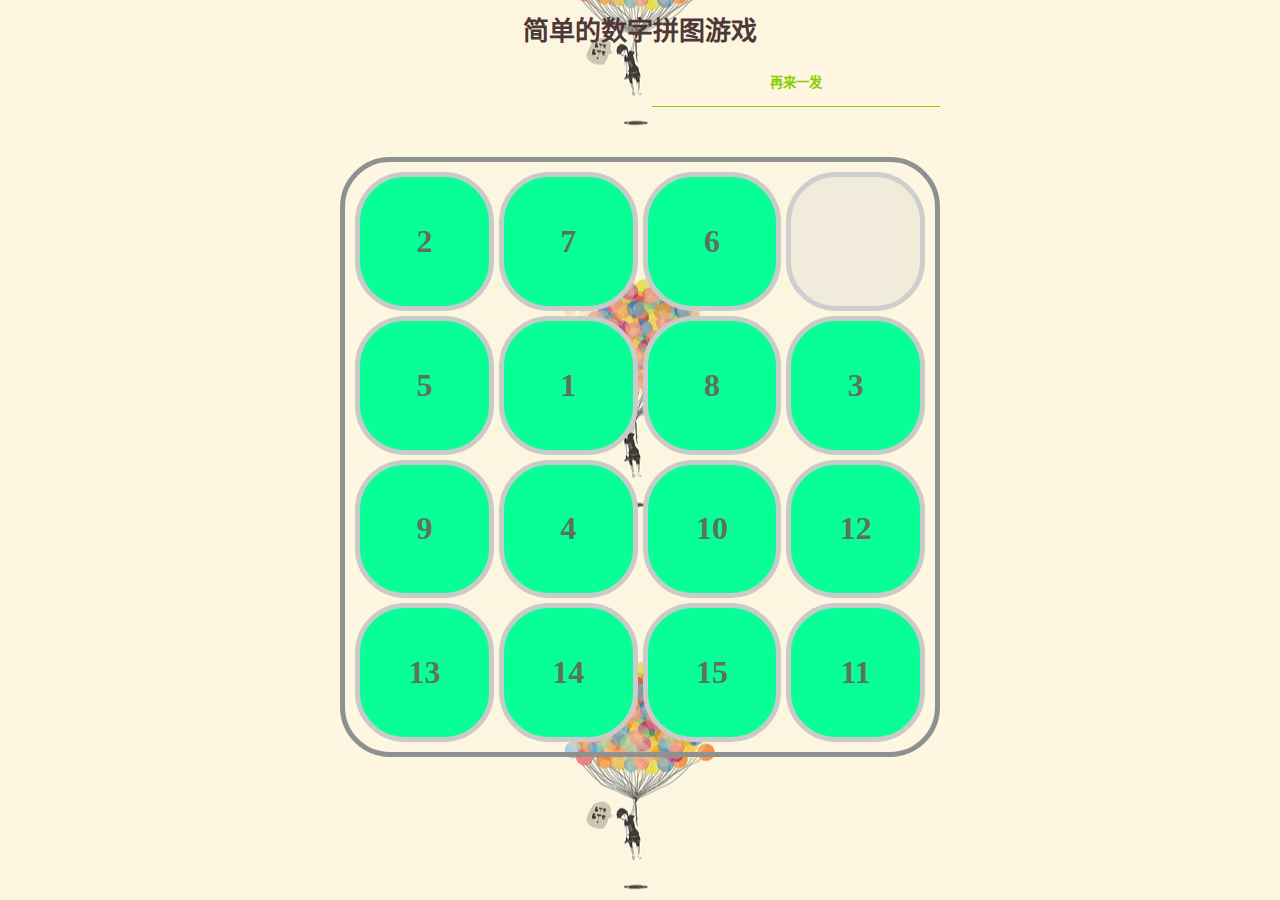
<file: data/web/01/index.html>
<!DOCTYPE html>
<html lang="zh-cn">

<head>
    <meta charset="UTF-8">
    <title>拼图游戏</title>
    <link rel="stylesheet" href="pingtu.css">
    <script src="pingtu.js"></script>
</head>

<body>
    <header>
        <h1>简单的数字拼图游戏</h1>
        <span id="msg"></span>
        <input type="button" id="tryBtn" value="再来一发">
    </header>
    <article>
        <table>
            <tr>
                <td><span></span>
                </td>
                <td><span></span>
                </td>
                <td><span></span>
                </td>
                <td><span></span>
                </td>
            </tr>
            <tr>
                <td><span></span>
                </td>
                <td><span></span>
                </td>
                <td><span></span>
                </td>
                <td><span></span>
                </td>
            </tr>
            <tr>
                <td><span></span>
                </td>
                <td><span></span>
                </td>
                <td><span></span>
                </td>
                <td><span></span>
                </td>
            </tr>
            <tr>
                <td><span></span>
                </td>
                <td><span></span>
                </td>
                <td><span></span>
                </td>
                <td ><span></span>
                </td>
            </tr>
        </table>
    </article>
</body>

</html>
</file>
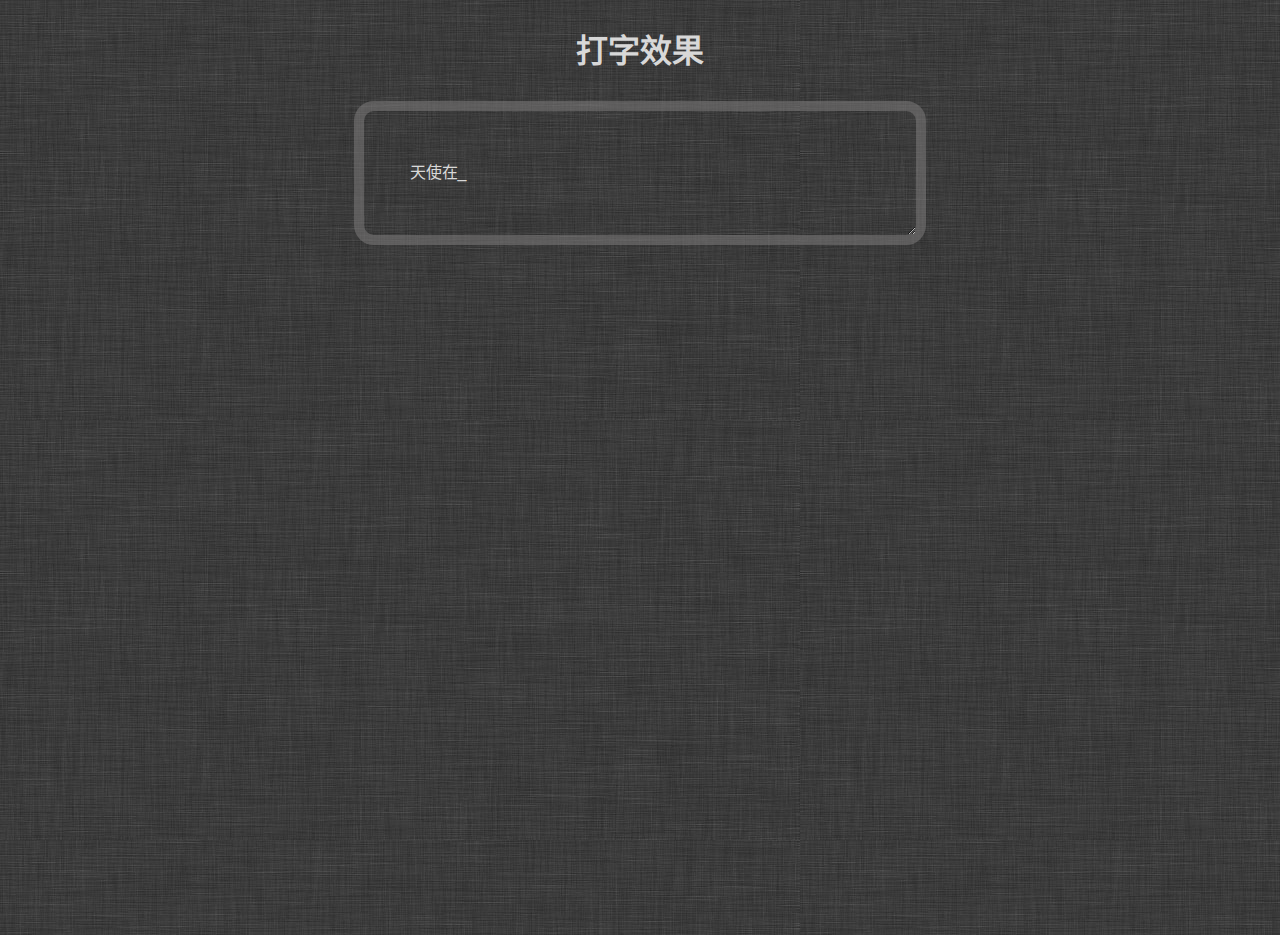
<file: data/web/00/writer.html>
<!DOCTYPE html>
<html lang="zh-cn">

<head>
    <meta charset="UTF-8">
    <title>打字效果</title>
    <script src="xmlHttpObj.js"></script>
</head>
<style>
    * {
        padding: 0;
        margin: 0;
    }
    html {
        width: 100%;
        height: 100%;
    }
    body {
        width: 90%;
        height: 100%;
        margin: 0 auto;
        font-family: "YouYuan", "Lucida Grande", Lucida Sans Unicode, Hiragino Sans GB, WenQuanYi Micro Hei, Verdana, Aril, sans-serif;
        line-height: 2em;
        background: url(./29.jpg);
        color: #d8d8d8;
    }
    h1 {
        display: block;
        text-align: center;
        margin: 3% auto;
    }
    #wrapper {
        /*        text-align: center;*/
        width: 40%;
        border: 10px solid rgba(129, 127, 127, 0.5);
        border-radius: 20px;
        margin: 3% auto;
        padding: 4%;
        /*        text-indent: 2em;*/
        color: #d8d8d8;
        /*保持文档原有的换行格式等*/
        white-space: pre;
        resize: both;
        /*配hidden使用*/
        overflow: hidden;
    }
    textarea {
        width: 30%;
        resize: both;
    }
</style>

<body>
    <header>
        <h1>打字效果</h1>
    </header>
    <div id="wrapper">
    </div>
    <!--    <textarea name="" id="" cols="30" rows="10"></textarea>-->
</body>
<script>
    (function () {
        var wrapper = document.getElementById('wrapper');
        var text, i = 0,
            len, time, setTime;
        var j = 0;
        var randomTime;
        getHtml();

        function getHtml() {
            var url = "jimi.txt";
            xmlHttpObj = getXmlHttp();
            if (!xmlHttpObj) {
                return;
            } else {
                //        alert("zai zhe ne");
                xmlHttpObj.open('GET', url, true);
                xmlHttpObj.onreadystatechange = resultHtml;
                xmlHttpObj.send(null);
            }
        }

        function resultHtml() {
            if (xmlHttpObj.readyState == 4 && xmlHttpObj.status == 200) {
                var htmldiv = document.getElementById("body");
                text = xmlHttpObj.responseText;
                //                text=decodeURI(encodeURI(text).replace(/%0A/g,"<br>"));
                len = text.length;
                time = 80;
                readText();
                //                writeWait();
            }

        }

        function readText() {
            randomTime = Math.floor(Math.random() * 300) + 50;
            wrapper.innerHTML = text.slice(0, i++) + "_";
            if (i > 100) i = 0;
            setTime = setTimeout(readText, randomTime);

        }

        function writeWait() {
            if (j++ % 2 == 0) {
                wrapper.innerHTML = text.slice(0, i) + "_";
            } else {
                wrapper.innerHTML = text.slice(0, i) + " ";
            }
            setTimeout(writeWait, 500);
        }

        function getXmlHttp() {
            var xmlhttp = null;
            if (window.XMLHttpRequest) {
                xmlhttp = new XMLHttpRequest();
            } else {
                try {
                    xmlhttp = new ActiveXObject("Msxml2.XMLHTTP");
                } catch (e) {
                    try {
                        xml = new ActiveXObject("Microsoft.XMLHTTP");
                    } catch (e) {
                        return xmlhttp;
                    }
                }
            }
            return xmlhttp;
        }
    })();
</script>

</html>
</file>
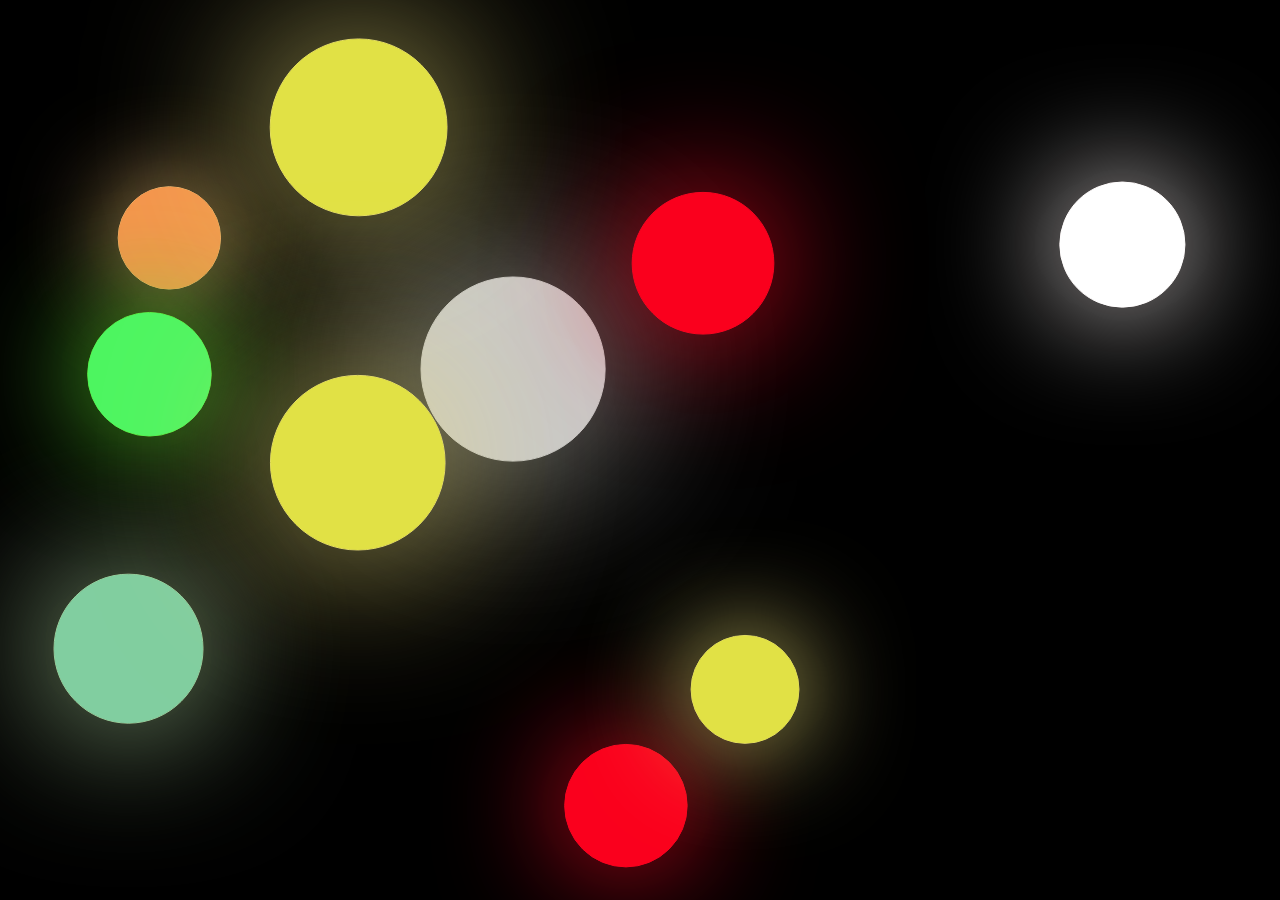
<file: data/web/02/manball.html>
<!doctype html>
<html>

<head>
    <meta charset="utf-8">
    <title>Multi Billiard 2</title>
    <style>
        * {
            padding: 0;
            margin: 0;
        }
        html {
            width: 100%;
            height: 100%;
        }
        body {
            width: 100%;
            height: 100%;
            line-height: 2em;
            font-family: YouYuan;
            font-size: 14px;
        }
        canvas {
            display: block;
        }
    </style>
</head>

<body>
    <header>
    </header>
    <canvas id="canvas" width="800" height="600"></canvas>
    <script src="util/jquery-2.1.1.min.js"></script>
    <script src="util/utils.js"></script>
    <script src="ball.js"></script>
    <script>
        $(document).ready(function () {
            var canvas = $('#canvas'),
                winW = $(window).width(),
                winH = $(window).height(),
                context = canvas.get(0).getContext('2d'),
                balls = [],
                numBalls = 10,
                bounce = -1.0;
            canvas.attr({
                "width": winW,
                "height": winH
            }).css({
                backgroundColor: "#000"
            });
            var colorList = [
            ["rgb(225,225,69)", "rgb(230,218,120)"],
            ["rgb(245,148,77)", "rgb(239,190,121)"],
            ["rgb(78,180,203)", "rgb(143,193,190)"],
            ["rgb(129,206,160)", "rgb(171,210,157)"],
             ["rgb(77, 245, 97)", "rgb(97, 226, 51)"],
            ["rgb(235,133,183)", "rgb(236,159,177)"],
            ["rgb(250, 0, 29)", "rgb(247, 10, 37)"],
            ["rgb(201, 201, 201)", "rgb(195, 195, 195)"],
            ["rgb(255, 255, 255)", "rgb(255, 248, 248)"]
                        ],
                clen = colorList.length;



            for (var radius, ball, i = 0; i < numBalls; i++) {
                var color = colorList[Math.floor(Math.random() * clen)];
                radius = Math.random() * 50 + 50;
                ball = new Ball(radius, color[0], color[1]);
                ball.mass = radius;
                ball.x = Math.random() * winW;
                ball.y = Math.random() * winH;
                ball.vx = Math.random() * 10 - 5;
                ball.vy = Math.random() * 10 - 5;
                balls.push(ball);
            }

            function rotate(x, y, sin, cos, reverse) {
                return {
                    x: (reverse) ? (x * cos + y * sin) : (x * cos - y * sin),
                    y: (reverse) ? (y * cos - x * sin) : (y * cos + x * sin)
                };
            }

            function checkCollision(ball0, ball1) {
                var dx = ball1.x - ball0.x,
                    dy = ball1.y - ball0.y,
                    dist = Math.sqrt(dx * dx + dy * dy);
                //collision handling code here
                if (dist < ball0.radius + ball1.radius) {
                    //calculate angle, sine, and cosine
                    var angle = Math.atan2(dy, dx),
                        sin = Math.sin(angle),
                        cos = Math.cos(angle),
                        //rotate ball0's position
                        pos0 = {
                            x: 0,
                            y: 0
                        }, //point
                        //rotate ball1's position
                        pos1 = rotate(dx, dy, sin, cos, true),
                        //rotate ball0's velocity
                        vel0 = rotate(ball0.vx, ball0.vy, sin, cos, true),
                        //rotate ball1's velocity
                        vel1 = rotate(ball1.vx, ball1.vy, sin, cos, true),
                        //collision reaction
                        vxTotal = vel0.x - vel1.x;
                    vel0.x = ((ball0.mass - ball1.mass) * vel0.x + 2 * ball1.mass * vel1.x) /
                        (ball0.mass + ball1.mass);
                    vel1.x = vxTotal + vel0.x;
                    //消除碰撞细节的影响
                    var absV = Math.abs(vel0.x) + Math.abs(vel1.x),
                        overlap = (ball0.radius + ball1.radius) - Math.abs(pos0.x - pos1.x);
                    pos0.x += vel0.x / absV * overlap;
                    pos1.x += vel1.x / absV * overlap;
                    //rotate positions back
                    var pos0F = rotate(pos0.x, pos0.y, sin, cos, false),
                        pos1F = rotate(pos1.x, pos1.y, sin, cos, false);
                    //adjust positions to actual screen positions
                    ball1.x = ball0.x + pos1F.x;
                    ball1.y = ball0.y + pos1F.y;
                    ball0.x = ball0.x + pos0F.x;
                    ball0.y = ball0.y + pos0F.y;
                    //rotate velocities back
                    var vel0F = rotate(vel0.x, vel0.y, sin, cos, false),
                        vel1F = rotate(vel1.x, vel1.y, sin, cos, false);
                    ball0.vx = vel0F.x;
                    ball0.vy = vel0F.y;
                    ball1.vx = vel1F.x;
                    ball1.vy = vel1F.y;
//                    changeColor(ball0);
//                    changeColor(ball1);
                }
            }
            function changeColor(ball){
                var color = colorList[Math.floor(Math.random() * clen)];
                    ball.color=color[0];
                    ball.shadowColor=ball.bordercolor=color0[1];
            }
            function checkWalls(ball) {
                if (ball.x + ball.radius > winW) {
                    ball.x = winW - ball.radius;
                    ball.vx *= bounce;
                } else if (ball.x - ball.radius < 0) {
                    ball.x = ball.radius;
                    ball.vx *= bounce;
                }
                if (ball.y + ball.radius > winH) {
                    ball.y = winH - ball.radius;
                    ball.vy *= bounce;
                } else if (ball.y - ball.radius < 0) {
                    ball.y = ball.radius;
                    ball.vy *= bounce;
                }
            }

            function move(ball) {
                ball.x += ball.vx;
                ball.y += ball.vy;
                checkWalls(ball);
            }

            function draw(ball) {
                ball.draw(context);
            }

            (function drawFrame() {
                window.requestAnimationFrame(drawFrame, canvas);
                context.clearRect(0, 0, winW, winH);

                balls.forEach(move);
                for (var ballA, i = 0, len = numBalls - 1; i < len; i++) {
                    ballA = balls[i];
                    for (var ballB, j = i + 1; j < numBalls; j++) {
                        ballB = balls[j];
                        checkCollision(ballA, ballB);
                    }
                }
                balls.forEach(draw);
            }());
        });
    </script>
</body>

</html>
</file>
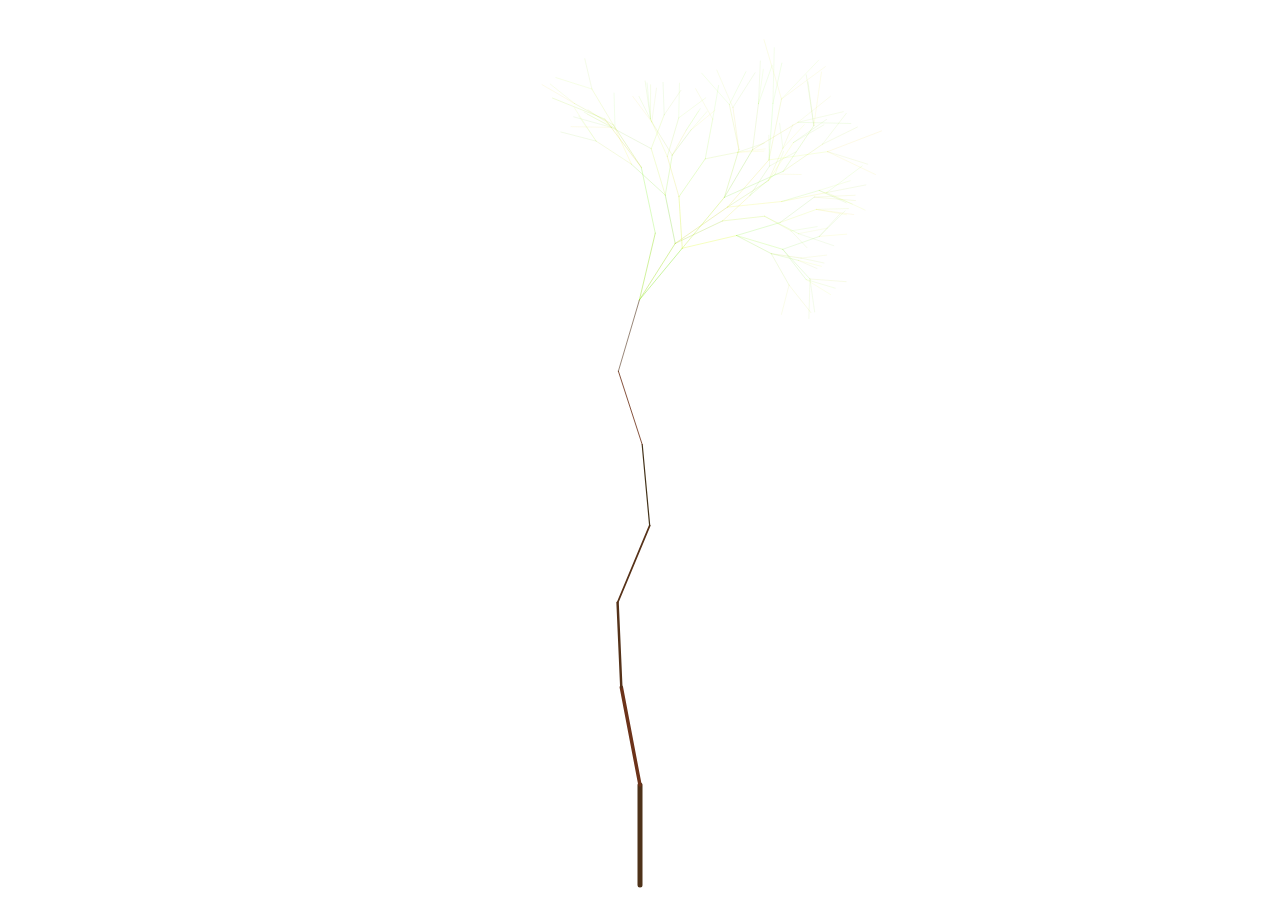
<file: data/web/03/drawTree.html>
<!DOCTYPE html>
<html lang="en">

<head>
    <meta charset="UTF-8">
    <title>new Tree</title>
</head>
<style>
    * {
        padding: 0;
        margin: 0;
    }
    html {
        width: 100%;
        height: 100%;
    }
    body {
        width: 100%;
        height: 100%;
        line-height: 2em;
    }
    canvas {
        /*        color: rgb(187, 247, 46);*/
        display: block;
    }
</style>

<body>
    <canvas id="mycanvas" width="1000" height="600"></canvas>
    <script src="script/jquery-2.1.1.min.js"></script>
</body>
<script>
    $(document).ready(function () {
        var winWidth = $(window).get(0).innerWidth,
            winHeight = $(window).get(0).innerHeight;
        var canvas = $("#mycanvas"),
            context = canvas.get(0).getContext('2d');
        canvas.attr({
            "width": winWidth,
            "height": winHeight
        }).css({
            backgroundColor: "#fff"
        });
        var drawTree = function (ctx, node) {
            ctx.shadowColor = node.shadwColor;
            ctx.strokeStyle = node.shadwColor;
            ctx.shadowBlur = node.shadwBlur;
            ctx.beginPath();
            ctx.moveTo(node.startx, node.starty);
            ctx.lineCap = "round";
            ctx.lineWidth = node.branchWidth;
            ctx.lineTo(node.endx, node.endy);
            ctx.stroke();

        };
        var nodes = [];
        var sin = Math.sin,
            cos = Math.cos,
            rand = Math.random,
            maxAngle = Math.PI / 2,
            maxBranch = 3;
        /*预计算减轻浏览器负担*/
        var proNode = function (startx, starty, length, angle, depth, branchWidth) {
            if (!depth) {
                return;
            }
            var node = {},
                endx = startx + length * cos(angle),
                endy = starty + length * sin(angle);

            node.startx = startx;
            node.starty = starty;
            node.endx = endx;
            node.endy = endy;
            node.branchWidth = branchWidth;
            if (depth <= 5) {
                node.shadwColor = "rgb(" + (((rand() * 125) + 115) >> 0) + "," + (((rand() * 55) + 200) >> 0) + "," + (((rand() * 50) + 0) >> 0) + ")";
                node.shadowBlur = 100;

            } else {
                node.shadwColor = "rgb(" + (((rand() * 64) + 64) >> 0) + ",50,25)";
                node.shadowBlur = 30;
            }
            nodes.push(node);
            var newDepth = depth - 1,
                newAngle,
                newLength,
                subBranches = (rand() * (maxBranch - 1)) + 1;
            branchWidth *= 0.7;
            for (var i = 0; i < subBranches; i++) {
                newAngle = angle + rand() * maxAngle - maxAngle * 0.5;
                newLength = length * (0.7 + rand() * 0.3);
                proNode(endx, endy, newLength, newAngle, newDepth, branchWidth);
            }
        }
        proNode((winWidth / 2) >> 0, (winHeight - 15) >> 0, 100, -Math.PI / 2, 12, 5);
        var len = nodes.length,h=0;
        var indraw=function(){
            drawTree(context, nodes[h++]);
            setTimeout(indraw,1);
        };
        indraw();
    });
</script>

</html>
</file>
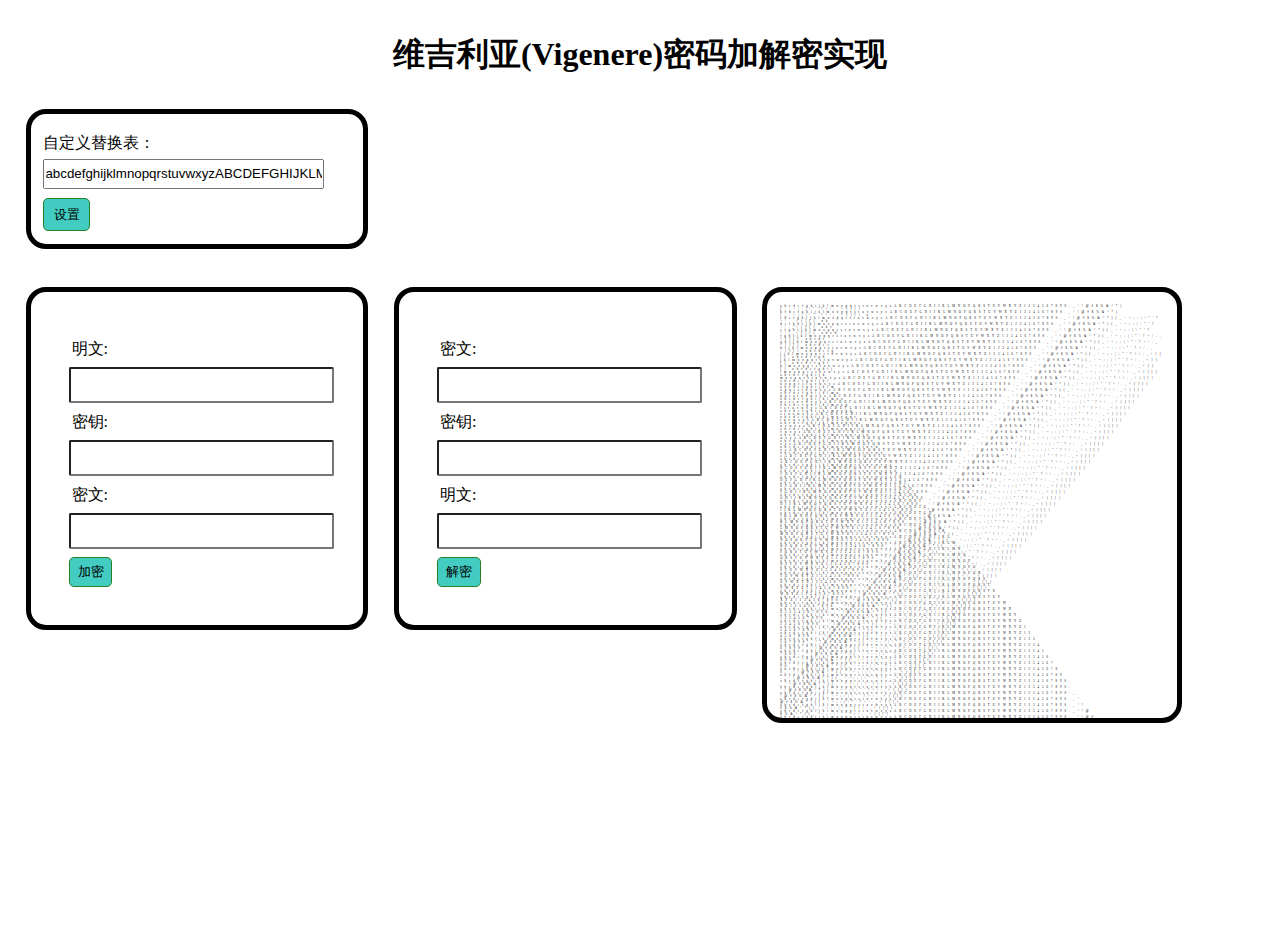
<file: data/web/04/Vigenere.html>
<!DOCTYPE html>
<html lang="en">

<head>
    <meta charset="UTF-8">
    <title>Vigenere加解密</title>
    <style>
        * {
            padding: 0;
            margin: 0;
        }
        html {
            width: 100%;
            height: 100%;
        }
        body {
            width: 100%;
            height: 100%;
            font-family: YouYuan;
            line-height: 2em;
            font-size: 16px;
        }
        h1 {
            display: block;
            text-align: center;
            margin: 3% auto;
        }
        .wrapper {
            padding: 3%;
            border: 5px solid #000;
            border-radius: 20px;
            width: 20%;
            float: left;
            margin: 3% 0 0 2%;
        }
        .wrapper>label,
        .wrapper>input {
            width: 100%;
            line-height: 2em;
            display: block;
            padding: 1%;
            border-radius: 2px;
        }
        .wrapper>button {
            border-radius: 5px;
            border: 1px solid #268126;
            display: block;
            margin-top: 3%;
            padding: 2% 3%;
            background-color: #43ccc2;
        }
        #set_pw_table {
            padding: 1%;
            border: 5px solid #000;
            border-radius: 20px;
            width: 24%;
            margin: 3% 0 0 2%;
        }
        #set_pw_table>label,
        #set_pw_table>input {
            display: block;
            line-height: 2em;
            width: 90%;
        }
        #set_pw_table>button {
            text-align: center;
            border-radius: 5px;
            border: 1px solid #268126;
            display: block;
            margin-top: 3%;
            padding: 2% 3%;
            background-color: #43ccc2;
        }
        #pwtable {
            line-height: 1em;
            letter-spacing: 1em;
            padding: 1%;
            width: 30%;
            height: 400px;
            font-size: 3px;
            overflow: auto;
        }
    </style>
</head>

<body>
    <h1>维吉利亚(Vigenere)密码加解密实现</h1>
    <div id="set_pw_table">
        <label for="setPtb">自定义替换表：</label>
        <input type="text" id="setPtb">
        <button id="setBtn">设置</button>
    </div>
    <div id="encryption" class="wrapper">
        <label for="clear">明文:</label>
        <input type="text" id="clear">
        <label for="key">密钥:</label>
        <input type="text" id="key">
        <label for="cipher">密文:</label>
        <input type="text" id="cipher">
        <button id="encryptionBtn">加密</button>
    </div>
    <div id="decryption" class="wrapper">
        <label for="dcipher">密文:</label>
        <input type="text" id="dcipher">
        <label for="dkey">密钥:</label>
        <input type="text" id="dkey">
        <label for="dclear">明文:</label>
        <input type="text" id="dclear">
        <button id="decryptionBtn">解密</button>
    </div>
    <div class="wrapper" id="pwtable">

    </div>
    <script>
        (function () {
            var Vigenere = {
                    _strCpr: 'abcdefghijklmnopqrstuvwxyzABCDEFGHIJKLMNOPQRSTUVWXYZ1234567890._~!@#$%&^*)(_+=;:|\\"\'?>/.,<}][{ ',
                    //可以将此字符串的顺序打乱点，或者添加更多字符,生成更加复杂的代换表。
                    _strKey: function (strK, str) {
                        //生成密钥字符串,strK为密钥，str为明文或者密文

                        var lenStrK = strK.length;

                        var lenStr = str.length;

                        if (lenStrK != lenStr) {
                            //如果密钥长度与str不同，则需要生成密钥字符串

                            if (lenStrK < lenStr) {
                                //如果密钥长度比str短，则以不断重复密钥的方式生成密钥字符串

                                while (lenStrK < lenStr) {
                                    strK +=strK;
                                    lenStrK = 2 * lenStrK;

                                }

                            }
                            //此时，密钥字符串的长度大于或等于str长度
                            strK = strK.substring(0, lenStr);
                            //将密钥字符串截取为与str等长的字符串
                        }
                        return strK;

                    }

                }
                /*Vigenere.lenCpr为替换字符串的长度*/
            Vigenere.lenCpr = Vigenere._strCpr.length;

            Vigenere.Encrypt = function (K, P) {
                //加密算法，K为密钥，P为明文
                K = Vigenere._strKey(K, P);

                var lenK = K.length;

                var rlt = '';

                var loop = 0;

                for (loop = 0; loop < lenK; loop++) {
                    /*首先都要判断明文字符与密钥字符串是否位于替换字符串中*/
                    var iP = Vigenere._strCpr.indexOf(P.charAt(loop));

                    if (iP == -1) return '本算法暂时不能对字符：' + P.charAt(loop) + '进行加密';

                    var iK = Vigenere._strCpr.indexOf(K.charAt(loop));

                    if (iK == -1) return '密钥中包含非法字符：' + K.charAt(loop);
                    /*利用取模代替查找表，效率更高*/
                    var i = (iP + iK) % Vigenere.lenCpr;
                    /*将字符串进行拼接*/
                    rlt = rlt + Vigenere._strCpr.charAt(i);

                }

                return rlt;

            };

            Vigenere.DisEncrypt = function (K, C) {
                /*重新生成密钥*/
                K = Vigenere._strKey(K, C);
                var lenK = K.length;
                var rlt = '';
                var loop = 0;
                for (loop = 0; loop < lenK; loop++) {
                    /*同理都要判断密文字符与密钥字符串是否位于替换字符串中*/
                    var iK = Vigenere._strCpr.indexOf(K.charAt(loop));

                    if (iK == -1) return '密钥中包含非法字符：' + K.charAt(loop);

                    var iC = Vigenere._strCpr.indexOf(C.charAt(loop));
                    /* 解密就是加密的逆向过程， 既减去密钥的过程， 当然其是一代换字符的长为模进行想减的， 当密文字符不够减时应加上一个模长 */
                    if (iK > iC) {
                        rlt += Vigenere._strCpr.charAt(iC + Vigenere.lenCpr - iK);

                    } else {
                        rlt += Vigenere._strCpr.charAt(iC - iK);

                    }

                }
                return rlt;
            };
            /* -----------------------------------核心事件驱动------------------------------ */
            /* 按键 */
            var setPtb = document.getElementById('setPtb'),
                setBtn = document.getElementById('setBtn'),
                pwtable = document.getElementById('pwtable');
            /* buildPtd用于显示字典的 */
            var buildPtb = function (pws) {
                var len = pws.length,
                    html = "";
                for (var i = 0; i < len; i++) {
                    html += pws.substring(i);
                    html += pws.substring(0, i);
                    html += "<br>";
                }
                return html;
            };
            /* 初始化显示的默认字典 */
            setPtb.value = Vigenere._strCpr;
            pwtable.innerHTML = buildPtb(Vigenere._strCpr);
            /* 用于设置默认字典 */
            setBtn.addEventListener('click', function () {
                if (setPtb.value) {
                    Vigenere._strCpr = setPtb.value;
                    Vigenere.lenCpr = Vigenere._strCpr.length;
                    pwtable.innerHTML = buildPtb(Vigenere._strCpr);
                }
            });
            /* 获取input输入文本框和按键组件 */
            var clear = document.getElementById('clear'),
                key = document.getElementById('key'),
                cipher = document.getElementById('cipher'),
                encryptionBtn = document.getElementById('encryptionBtn');
            var dclear = document.getElementById('dclear'),
                dkey = document.getElementById('dkey'),
                dcipher = document.getElementById('dcipher'),
                decryptionBtn = document.getElementById('decryptionBtn');
            /* 事件监听加密 */
            encryptionBtn.addEventListener('click', function () {
                /* 获取文本框的明文与密钥进行加密， 并将密文与密钥传递给解密文本框 */
                var clearText = clear.value,
                    keyText = key.value,
                    cipherText = "";
                /* 利用 * Vigenere.Encrypt方法进行加密 */
                cipherText = Vigenere.Encrypt(keyText, clearText);
                dcipher.value = cipher.value = cipherText;
                dkey.value = keyText;


            });
            /* 事件监听解密 */
            decryptionBtn.addEventListener('click', function () {
                /* 利用Vigenere.DisEncrypt方法进行解密 */
                dclear.value = Vigenere.DisEncrypt(dkey.value, dcipher.value);
            });
        })();
    </script>
</body>
</html>
</file>
<file: data/web/01/pingtu.css>
* {
    padding: 0;
    margin: 0;
}
body {
    background-color: rgb(254, 246, 224);
    background-image: url(bg0.jpg);
    background-repeat: repeat-y;
    background-position: center;
    width: 640px;
    margin: 0 auto;
    font-size: small;
}
header {
    overflow: hidden;
}
h1 {
    color: #4e3737;
    padding: 10px;
    text-align: center;
}
#msg {
    display: block;
    padding-top: 30px;
    margin-left: 20px;
    text-align: center;
    float: left;
    width: 45%;
    height: 50px;
    font-size: small;
    color: #5a675b;
}
#tryBtn {
    margin-right: 20px;
    font-weight: bold;
    color: #87ce02;
    background-color: #fef6e0;
    border-left: 0px;
    border-top: 0px;
    border-right: 0px;
    border-bottom: 1px solid;
    width: 45%;
    height: 50px;
    float: right;
}
article {
    border-radius: 50px;
    width: 100%;
    margin: 20px 0;
}
table {
    padding: 5px;
    border-spacing: 5px;
    border: 5px solid #8e918f;
    border-radius: 50px;
    width: 600px;
    height: 600px;
    margin: 20px auto;
}
td {
    cursor: pointer;
    border: 5px solid #cacaca;
    border-radius: 50px;
    width: 100px;
    height: 100px;
    background-color: rgb(8, 255, 151);
}
td.emty {
    border: 5px solid #cecece;
    background-color: rgba(193, 193, 193, 0.2);
}
span {
    display: block;
    color: #5d725c;
    font-size: xx-large;
    font-weight: bold;
    text-align: center;
}
</file>
